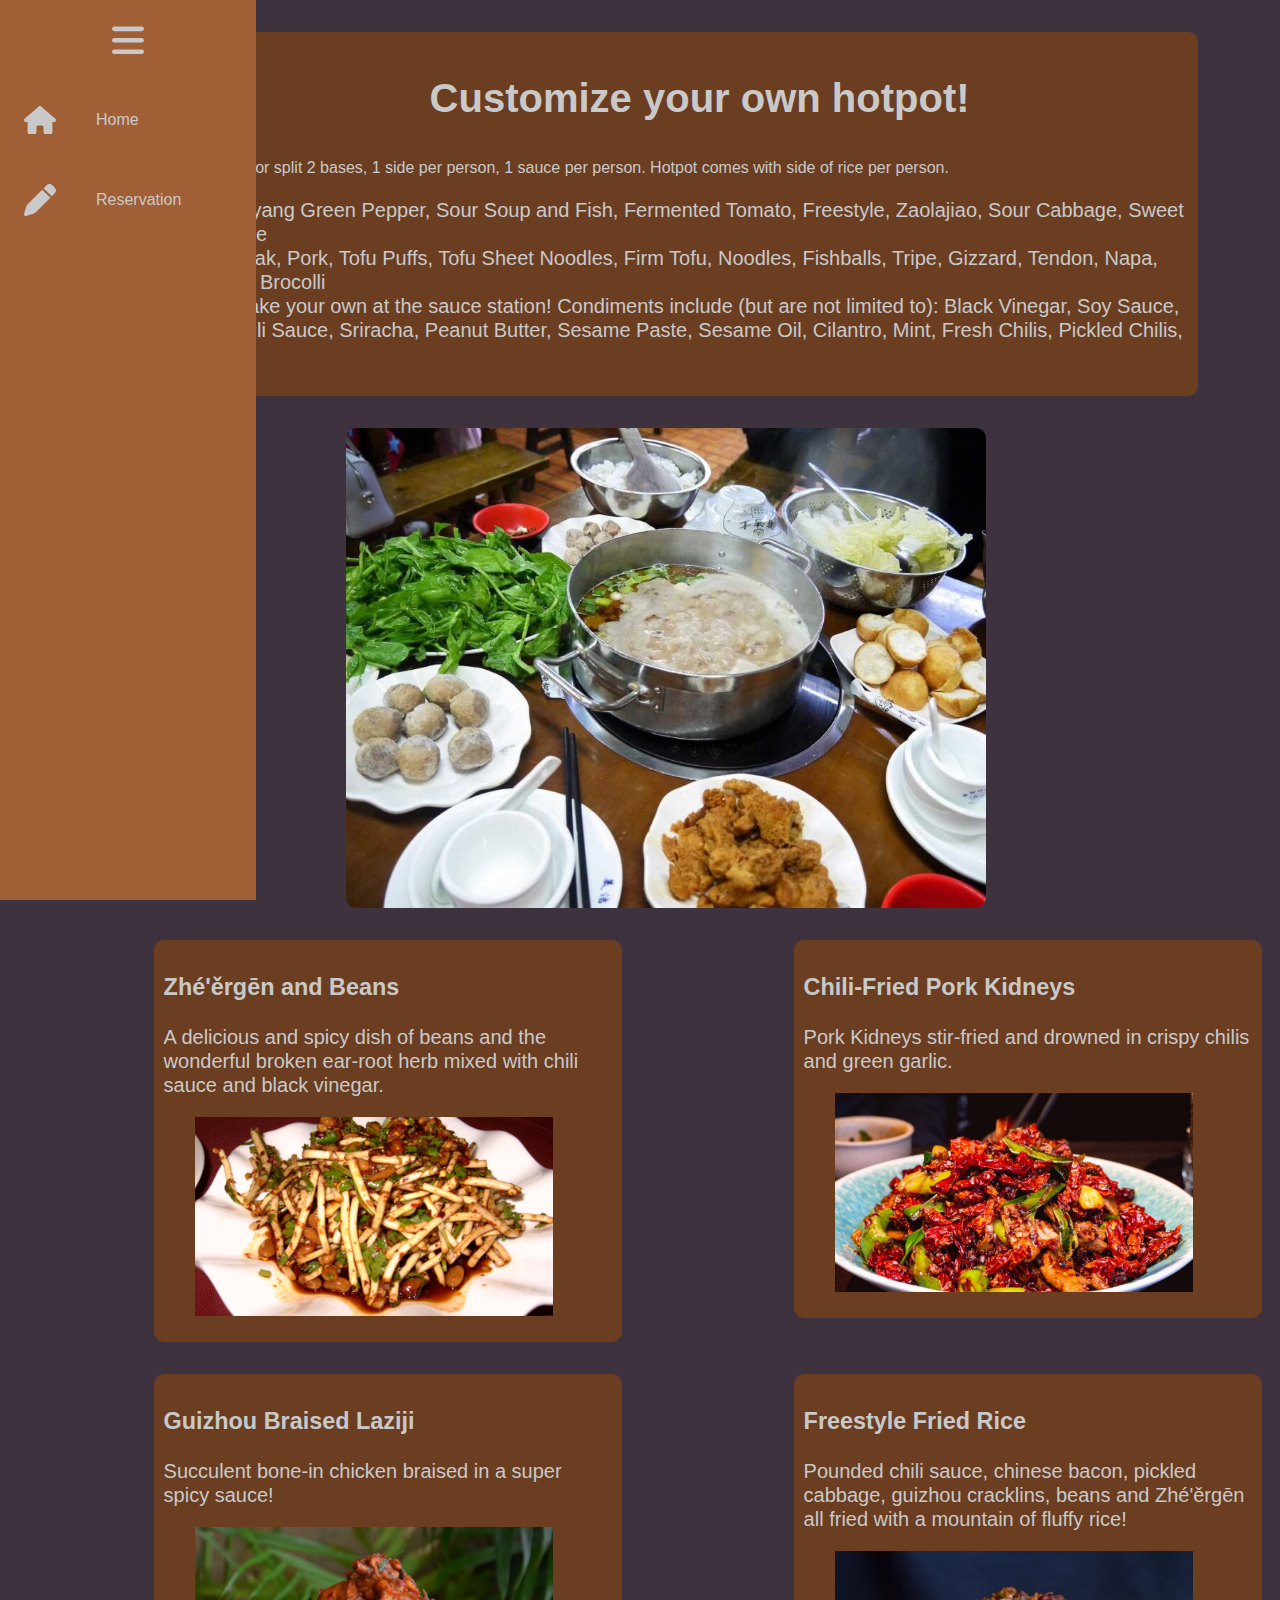
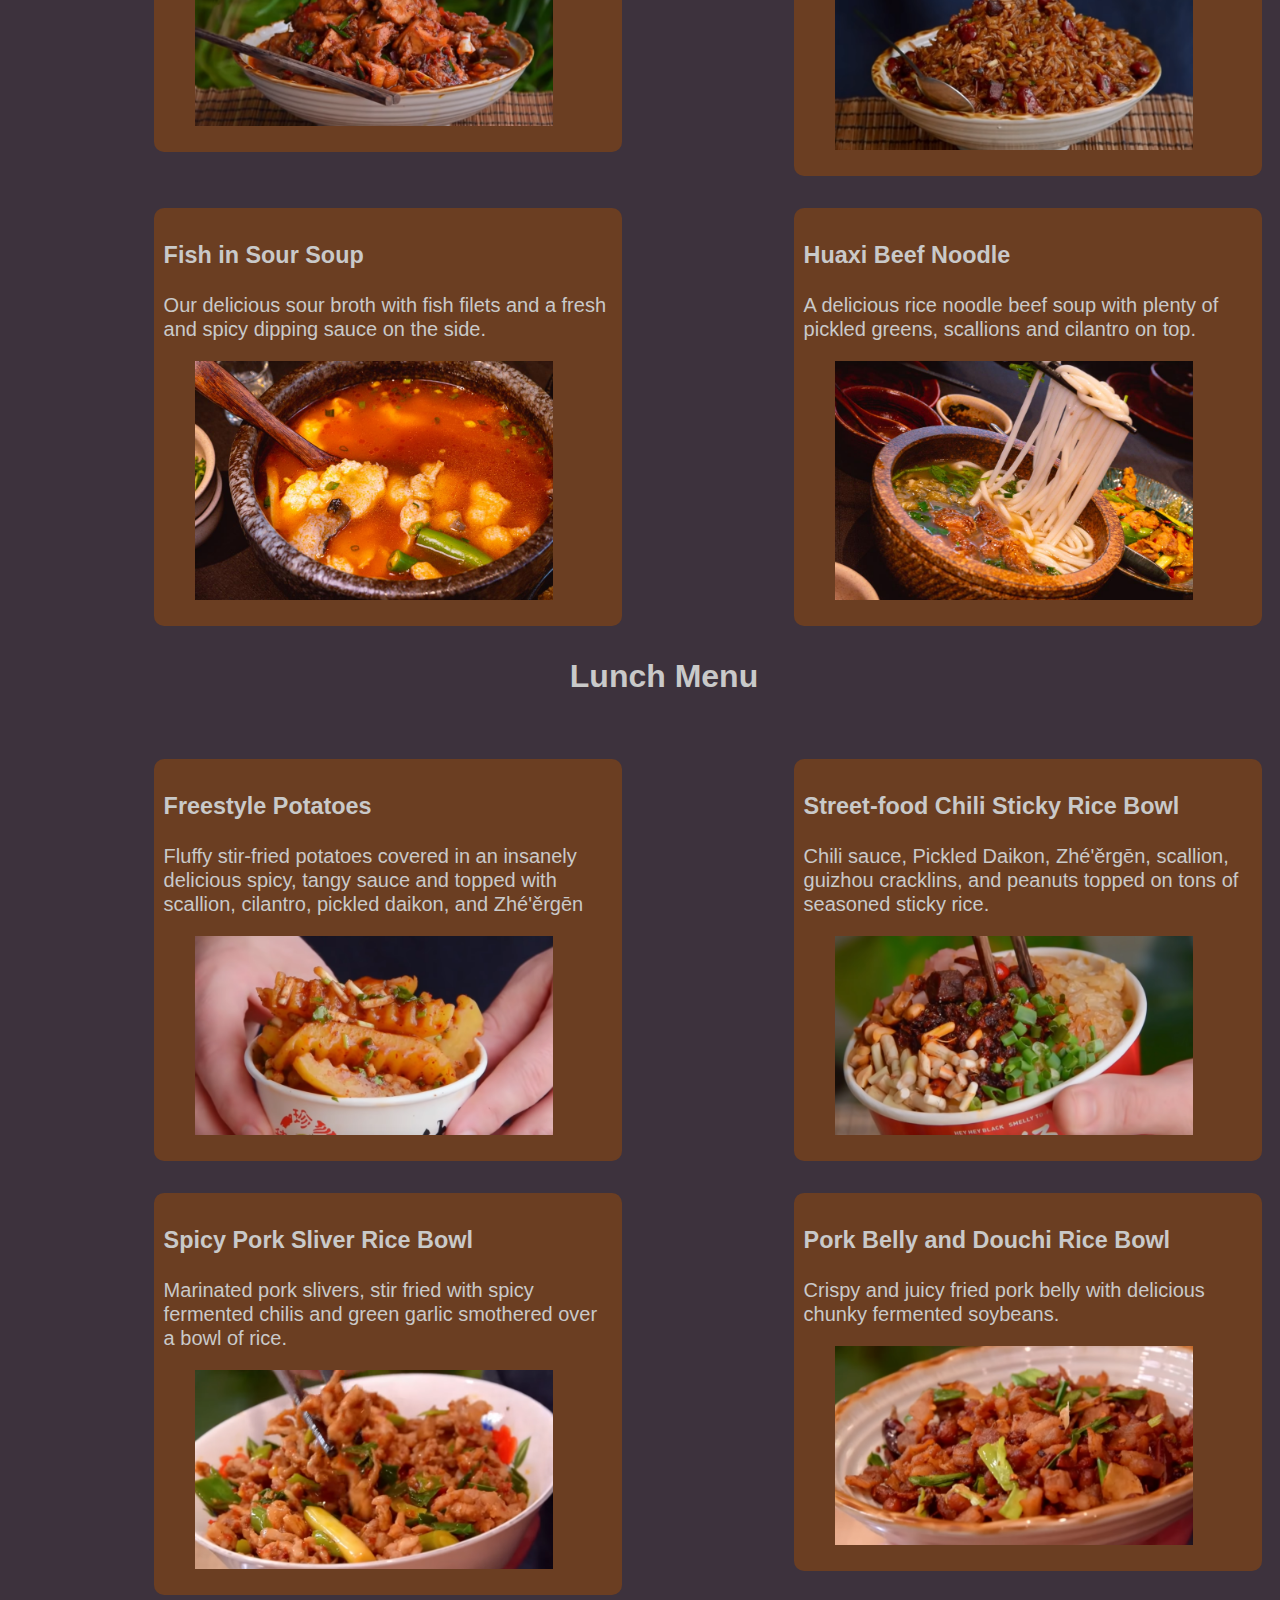
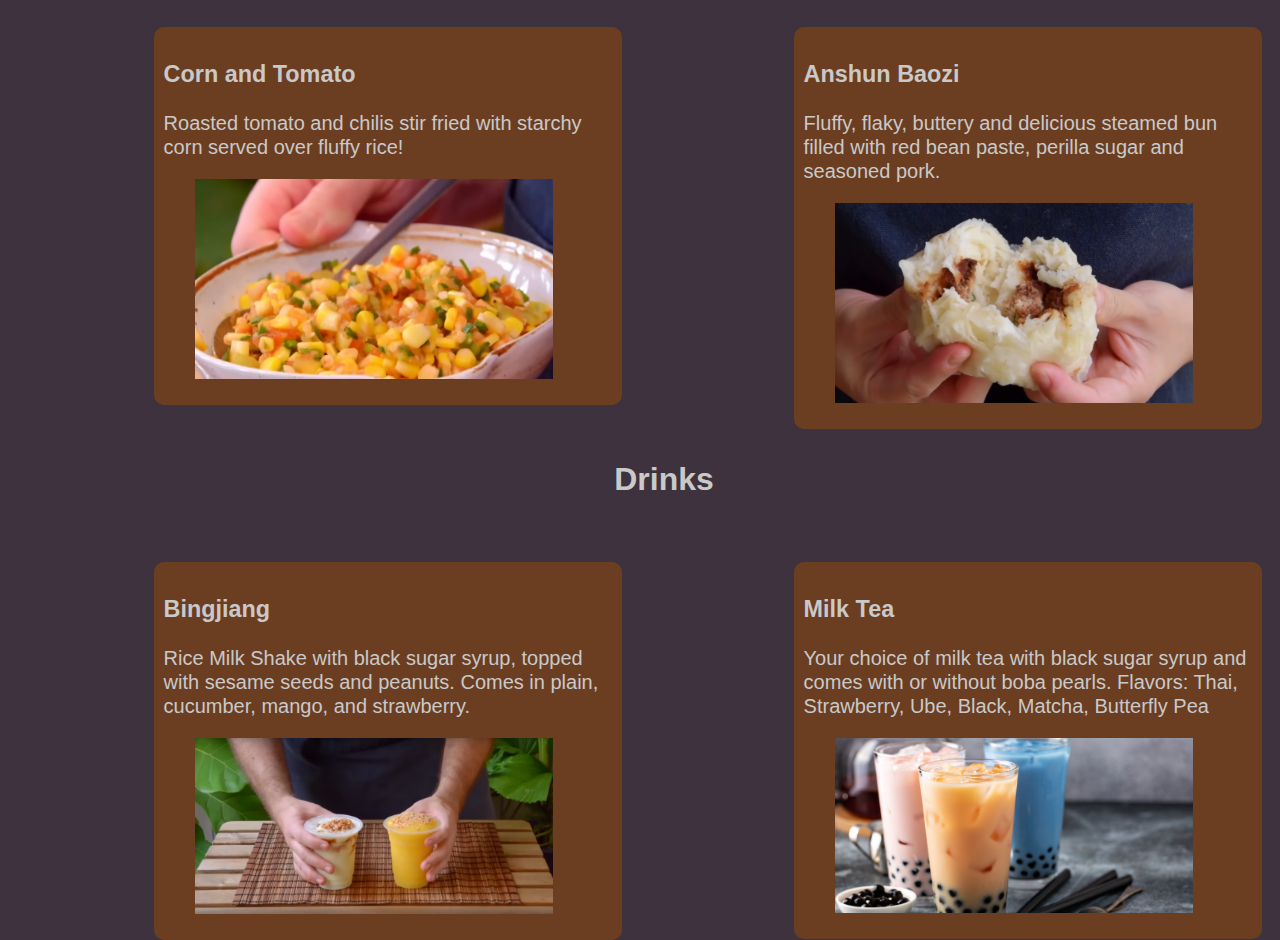
<file: menu.html>
<!DOCTYPE html>
<html lang="en">
<head>
    <meta charset="UTF-8">
    <meta http-equiv="X-UA-Compatible" content="IE=edge">
    <meta name="viewport" content="width=device-width, initial-scale=1.0">
    <title>Guiyang Soul: Menu</title>
    <link rel="stylesheet" href="styles/normalize.css">
    <link rel="stylesheet" href="styles/menu.css">
</head>
<body>
    <nav class="navbar">
        <ul class="navbar-nav">
            <li class="logo">
                <a href="#" class="nav-link">
                    <svg xmlns="http://www.w3.org/2000/svg" viewBox="0 0 448 512"><!--! Font Awesome Pro 6.4.0 by @fontawesome - https://fontawesome.com License - https://fontawesome.com/license (Commercial License) Copyright 2023 Fonticons, Inc. --><path fill="#c9c9c9" d="M0 96C0 78.3 14.3 64 32 64H416c17.7 0 32 14.3 32 32s-14.3 32-32 32H32C14.3 128 0 113.7 0 96zM0 256c0-17.7 14.3-32 32-32H416c17.7 0 32 14.3 32 32s-14.3 32-32 32H32c-17.7 0-32-14.3-32-32zM448 416c0 17.7-14.3 32-32 32H32c-17.7 0-32-14.3-32-32s14.3-32 32-32H416c17.7 0 32 14.3 32 32z"/></svg>
                </a>
            </li>
            <li class="nav-item">
                <a href="index.html" class="nav-link">
                    <svg xmlns="http://www.w3.org/2000/svg" viewBox="0 0 576 512"><!--! Font Awesome Pro 6.4.0 by @fontawesome - https://fontawesome.com License - https://fontawesome.com/license (Commercial License) Copyright 2023 Fonticons, Inc. --><path fill= "#c9c9c9" d="M575.8 255.5c0 18-15 32.1-32 32.1h-32l.7 160.2c0 2.7-.2 5.4-.5 8.1V472c0 22.1-17.9 40-40 40H456c-1.1 0-2.2 0-3.3-.1c-1.4 .1-2.8 .1-4.2 .1H416 392c-22.1 0-40-17.9-40-40V448 384c0-17.7-14.3-32-32-32H256c-17.7 0-32 14.3-32 32v64 24c0 22.1-17.9 40-40 40H160 128.1c-1.5 0-3-.1-4.5-.2c-1.2 .1-2.4 .2-3.6 .2H104c-22.1 0-40-17.9-40-40V360c0-.9 0-1.9 .1-2.8V287.6H32c-18 0-32-14-32-32.1c0-9 3-17 10-24L266.4 8c7-7 15-8 22-8s15 2 21 7L564.8 231.5c8 7 12 15 11 24z"/></svg>
                    <span class="link-text">Home</span>
                </a>
            </li>
            <li class="nav-item">
                <a href="reserve.html" class="nav-link">
                    <svg xmlns="http://www.w3.org/2000/svg" viewBox="0 0 512 512"><!--! Font Awesome Pro 6.4.0 by @fontawesome - https://fontawesome.com License - https://fontawesome.com/license (Commercial License) Copyright 2023 Fonticons, Inc. --><path fill= "#c9c9c9" d="M362.7 19.3L314.3 67.7 444.3 197.7l48.4-48.4c25-25 25-65.5 0-90.5L453.3 19.3c-25-25-65.5-25-90.5 0zm-71 71L58.6 323.5c-10.4 10.4-18 23.3-22.2 37.4L1 481.2C-1.5 489.7 .8 498.8 7 505s15.3 8.5 23.7 6.1l120.3-35.4c14.1-4.2 27-11.8 37.4-22.2L421.7 220.3 291.7 90.3z"/></svg>
                    <span class="link-text">Reservation</span>
                </a>
            </li>
        </ul>
    </nav>
    <section>
        <h1>Customize your own hotpot!</h1>
        <small>Pick 1 base, or split 2 bases, 1 side per person, 1 sauce per person. Hotpot comes with side of rice per person.</small>
        <p>Base: Guiyang Green Pepper, Sour Soup and Fish, Fermented Tomato, Freestyle, Zaolajiao, Sour Cabbage, Sweet Bean Paste</br>
        Sides: Steak, Pork, Tofu Puffs, Tofu Sheet Noodles, Firm Tofu, Noodles, Fishballs, Tripe, Gizzard, Tendon, Napa, Bok Choy, Brocolli</br>
        Sauce: Make your own at the sauce station! Condiments include (but are not limited to): Black Vinegar, Soy Sauce, Sugar, Chili Sauce, Sriracha, Peanut Butter,
        Sesame Paste, Sesame Oil, Cilantro, Mint, Fresh Chilis, Pickled Chilis, and More!</p>
    </section>
    <img src="images/hotpot.jpg" class="hotpot" alt="Hotpot">
    <div class="menucontainer">
        <section class="item">
            <h3>Zhé'ěrgēn and Beans</h3>
            <p>A delicious and spicy dish of beans and the wonderful broken ear-root herb mixed with chili sauce and black vinegar.</p>
            <img src="images/dish2.png" class="itemimg">
        </section>
        <section class="item">
            <h3>Chili-Fried Pork Kidneys</h3>
            <p>Pork Kidneys stir-fried and drowned in crispy chilis and green garlic.</p>
            <img src="images/dish3.png" class="itemimg">
        </section>
        <section class="item">
            <h3>Guizhou Braised Laziji</h3>
            <p>Succulent bone-in chicken braised in a super spicy sauce!</p>
            <img src="images/dish4.png" class="itemimg">
        </section>
        <section class="item">
            <h3>Freestyle Fried Rice</h3>
            <p>Pounded chili sauce, chinese bacon, pickled cabbage, guizhou cracklins, beans and Zhé'ěrgēn all fried with a mountain of fluffy rice!</p>
            <img src="images/dish6.png" class="itemimg">
        </section>
        <section class="item">
            <h3>Fish in Sour Soup</h3>
            <p>Our delicious sour broth with fish filets and a fresh and spicy dipping sauce on the side.</p>
            <img src="images/dish8.jpg" class="itemimg">
        </section>
        <section class="item">
            <h3>Huaxi Beef Noodle</h3>
            <p>A delicious rice noodle beef soup with plenty of pickled greens, scallions and cilantro on top.</p>
            <img src="images/dish9.jpg" class="itemimg">
        </section>
    </div>
    <h1>Lunch Menu</h1>
    <div class="menucontainer">
        <section class="item">
            <h3>Freestyle Potatoes</h3>
            <p>Fluffy stir-fried potatoes covered in an insanely delicious spicy, tangy sauce and topped with scallion, cilantro, pickled daikon, and Zhé'ěrgēn</p>
            <img src="images/dish11.png" class="itemimg">
        </section>
        <section class="item">
            <h3>Street-food Chili Sticky Rice Bowl</h3>
            <p>Chili sauce, Pickled Daikon, Zhé'ěrgēn, scallion, guizhou cracklins, and peanuts topped on tons of seasoned sticky rice.</p>
            <img src="images/dish12.png" class="itemimg">
        </section>
        <section class="item">
            <h3>Spicy Pork Sliver Rice Bowl</h3>
            <p>Marinated pork slivers, stir fried with spicy fermented chilis and green garlic smothered over a bowl of rice.</p>
            <img src="images/dish13.png" class="itemimg">
        </section>
        <section class="item">
            <h3>Pork Belly and Douchi Rice Bowl</h3>
            <p>Crispy and juicy fried pork belly with delicious chunky fermented soybeans.</p>
            <img src="images/dish14.png" class="itemimg">
        </section>
        <section class="item">
            <h3>Corn and Tomato</h3>
            <p>Roasted tomato and chilis stir fried with starchy corn served over fluffy rice!</p>
            <img src="images/dish15.png" class="itemimg">
        </section>
        <section class="item">
            <h3>Anshun Baozi</h3>
            <p>Fluffy, flaky, buttery and delicious steamed bun filled with red bean paste, perilla sugar and seasoned pork.</p>
            <img src="images/dish16.png" class="itemimg">
        </section>
    </div>
    <h1>Drinks</h1>
    <div class="menucontainer">
        <section class="item">
            <h3>Bingjiang</h3>
            <p>Rice Milk Shake with black sugar syrup, topped with sesame seeds and peanuts. Comes in plain, cucumber, mango, and strawberry.</p>
            <img src="images/dish5.png" class="itemimg">
        </section>
        <section class="item">
            <h3>Milk Tea</h3>
            <p>Your choice of milk tea with black sugar syrup and comes with or without boba pearls. Flavors: Thai, Strawberry, Ube, Black, Matcha, Butterfly Pea</p>
            <img src="images/dish7.png" class="itemimg">
        </section>
    </div>
</body>
</html>
</file>
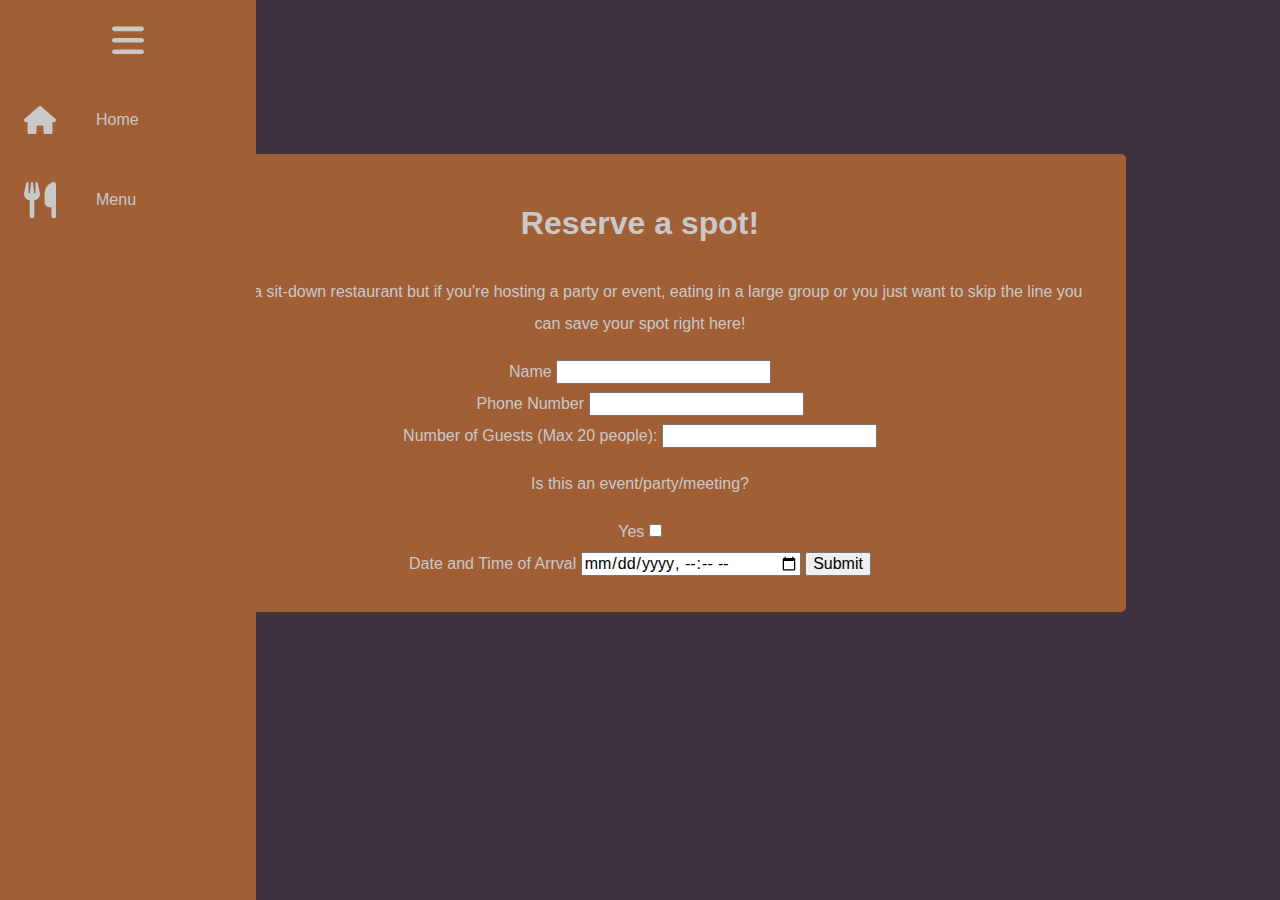
<file: reserve.html>
<!DOCTYPE html>
<html lang="en">
<head>
    <meta charset="UTF-8">
    <meta http-equiv="X-UA-Compatible" content="IE=edge">
    <meta name="viewport" content="width=device-width, initial-scale=1.0">
    <title>Guiyang Soul: Reserve a Table</title>
    <link rel="stylesheet" href="styles/normalize.css">
    <link rel="stylesheet" href="styles/reserve.css">
    <script src = "scripts/reserve.js"></script>
</head>
<body>
    <nav class="navbar">
        <ul class="navbar-nav">
            <li class="logo">
                <a href="#" class="nav-link">
                    <svg xmlns="http://www.w3.org/2000/svg" viewBox="0 0 448 512"><!--! Font Awesome Pro 6.4.0 by @fontawesome - https://fontawesome.com License - https://fontawesome.com/license (Commercial License) Copyright 2023 Fonticons, Inc. --><path fill="#c9c9c9" d="M0 96C0 78.3 14.3 64 32 64H416c17.7 0 32 14.3 32 32s-14.3 32-32 32H32C14.3 128 0 113.7 0 96zM0 256c0-17.7 14.3-32 32-32H416c17.7 0 32 14.3 32 32s-14.3 32-32 32H32c-17.7 0-32-14.3-32-32zM448 416c0 17.7-14.3 32-32 32H32c-17.7 0-32-14.3-32-32s14.3-32 32-32H416c17.7 0 32 14.3 32 32z"/></svg>
                </a>
            </li>
            <li class="nav-item">
                <a href="index.html" class="nav-link">
                    <svg xmlns="http://www.w3.org/2000/svg" viewBox="0 0 576 512"><!--! Font Awesome Pro 6.4.0 by @fontawesome - https://fontawesome.com License - https://fontawesome.com/license (Commercial License) Copyright 2023 Fonticons, Inc. --><path fill= "#c9c9c9" d="M575.8 255.5c0 18-15 32.1-32 32.1h-32l.7 160.2c0 2.7-.2 5.4-.5 8.1V472c0 22.1-17.9 40-40 40H456c-1.1 0-2.2 0-3.3-.1c-1.4 .1-2.8 .1-4.2 .1H416 392c-22.1 0-40-17.9-40-40V448 384c0-17.7-14.3-32-32-32H256c-17.7 0-32 14.3-32 32v64 24c0 22.1-17.9 40-40 40H160 128.1c-1.5 0-3-.1-4.5-.2c-1.2 .1-2.4 .2-3.6 .2H104c-22.1 0-40-17.9-40-40V360c0-.9 0-1.9 .1-2.8V287.6H32c-18 0-32-14-32-32.1c0-9 3-17 10-24L266.4 8c7-7 15-8 22-8s15 2 21 7L564.8 231.5c8 7 12 15 11 24z"/></svg>
                    <span class="link-text">Home</span>
                </a>
            </li>
            <li class="nav-item">
                <a href="menu.html" class="nav-link">
                    <svg xmlns="http://www.w3.org/2000/svg" viewBox="0 0 448 512"><!--! Font Awesome Pro 6.4.0 by @fontawesome - https://fontawesome.com License - https://fontawesome.com/license (Commercial License) Copyright 2023 Fonticons, Inc. --><path fill="#c9c9c9" d="M416 0C400 0 288 32 288 176V288c0 35.3 28.7 64 64 64h32V480c0 17.7 14.3 32 32 32s32-14.3 32-32V352 240 32c0-17.7-14.3-32-32-32zM64 16C64 7.8 57.9 1 49.7 .1S34.2 4.6 32.4 12.5L2.1 148.8C.7 155.1 0 161.5 0 167.9c0 45.9 35.1 83.6 80 87.7V480c0 17.7 14.3 32 32 32s32-14.3 32-32V255.6c44.9-4.1 80-41.8 80-87.7c0-6.4-.7-12.8-2.1-19.1L191.6 12.5c-1.8-8-9.3-13.3-17.4-12.4S160 7.8 160 16V150.2c0 5.4-4.4 9.8-9.8 9.8c-5.1 0-9.3-3.9-9.8-9L127.9 14.6C127.2 6.3 120.3 0 112 0s-15.2 6.3-15.9 14.6L83.7 151c-.5 5.1-4.7 9-9.8 9c-5.4 0-9.8-4.4-9.8-9.8V16zm48.3 152l-.3 0-.3 0 .3-.7 .3 .7z"/></svg>
                    <span class="link-text">Menu</span>
                </a>
            </li>
        </ul>
    </nav>
    <div class="formbox">
        <header>
            <h1>Reserve a spot!</h1>
        </header>
        <section>
            <p>We are a sit-down restaurant but if you're hosting a party or 
                event, eating in a large group or you just want to 
                skip the line you can save your spot right here!</p>
        </section>
        <form name="reserveform" onsubmit="return validate()" method="post">
            <label for="name">Name</label>
            <input type="text" name="name" id="phone" required> <br>
            <label for="phone">Phone Number</label>
            <input type="text" name="phone" id="phone" required> <br>
            <label for="numofguests">Number of Guests (Max 20 people):</label>
            <input type="text" name="numofguests" id="numofguests">
            <p>Is this an event/party/meeting?</p>
            <label for="eventq">Yes</label>
            <input type="checkbox" name="eventq" id="eventq"> <br>
            <label for="arrival">Date and Time of Arrval</label required>
            <input type="datetime-local" id="arrival" name="arrival">
            <input type="submit" value="Submit" name="submit">
        </form>
    </div>

</body>
</html>
</file>
<file: styles/menu.css>
html {
    font-family: 'Eurostile Extended', sans-serif;
    background-color: #3d323d;
}
body {
    font-family:Arial, Helvetica, sans-serif;
    width: 800;
    margin: 0;
    padding: 0;
}
section {
    font-size: 20px;
    color: #c9c9c9;
    margin: auto;
    margin-top: 2rem;
    margin-left: 12%;
    padding: 10px;
    text-align: left;
    line-height: 1.2;
    border-radius: 10px;
    background-color: #6b3e22;
    width: 80%;
}
.item {
    width: 35%;
}
h1 {
    color: #c9c9c9;
    text-align: center;
    margin-left: 3rem;
    margin-top: 2rem;
    margin-bottom: 2rem;
}
.itemimg {
    display: block;
    margin-left: 7%;
    margin-bottom: 1rem;
    width: 80%;
}
.hotpot {
    display: block;
    margin-left: 27%;
    margin-top: 2rem;
    width: 50%;
    border-radius: 10px;
}
.menucontainer {
    display: flex;
    flex-wrap: wrap;
    justify-content: space-evenly;
}
.navbar{
    margin-top: -2rem;
    width: 5rem;
    height: 100vh;
    position: fixed;
    background-color: #a15f35;
    transition: width 600ms ease;
}
.navbar-nav {
    list-style: none;
    padding: 0;
    margin: 0;
    display: flex;
    flex-direction: column;
    align-items: center;
}
.nav-item {
    width: 100%
}

.nav-link {
    display: flex;
    align-items: center;
    height: 5rem;
    color: #c9c9c9;
    text-decoration: none;
}
.link-text {
    display: none;
    margin-left: 1rem;
}

.nav-link svg {
    min-width: 2rem;
    margin: 0 1.5rem;
    max-width: 2rem;
}

.navbar:hover {
    width: 16rem;
}

.nav-link:hover { 
    background: #6b3e22;
}

.navbar:hover .link-text {
    display: block;
}
</file>
<file: styles/reserve.css>
html {
    width: 100%;
    height: 100%;
    font-family: 'Eurostile Extended', sans-serif;
    font-size: 16px;
    background-color: #3d323d;
}
body {
    font-family:Arial, Helvetica, sans-serif;
    width: 800;
    margin: 0;
    padding: 0;
}
.formbox {
    color: #c9c9c9;
    background-color: #a15f35;
    text-align: center;
    line-height: 2rem;
    margin: 12%;
    padding: 2rem;
    border-radius:5px;
    display: flex;
    justify-content: space-evenly;
    flex-wrap: wrap;
}
.navbar{
    width: 5rem;
    height: 100vh;
    position: fixed;
    background-color: #a15f35;
    transition: width 600ms ease;
    margin-top: -12%
}
.navbar-nav {
    list-style: none;
    padding: 0;
    margin: 0;
    display: flex;
    flex-direction: column;
    align-items: center;
}

.nav-item {
    width: 100%
}

.nav-link {
    display: flex;
    align-items: center;
    height: 5rem;
    color: #c9c9c9;
    text-decoration: none;
}
.link-text {
    display: none;
    margin-left: 1rem;
}

.nav-link svg {
    min-width: 2rem;
    margin: 0 1.5rem;
    max-width: 2rem;
}

.navbar:hover {
    width: 16rem;
}

.nav-link:hover { 
    background: #6b3e22;
}

.navbar:hover .link-text {
    display: block;
}
</file>
